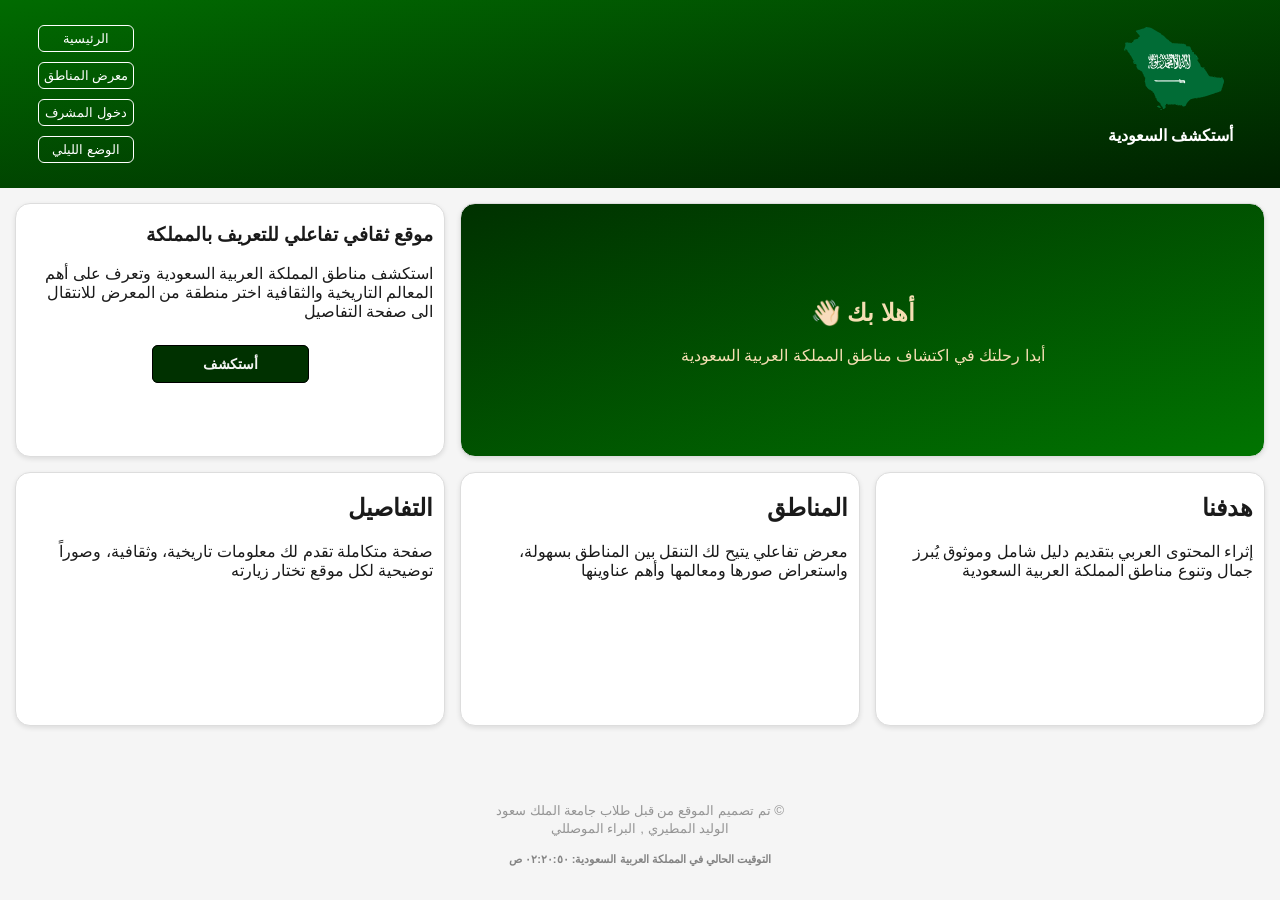
<file: index.html>
<!DOCTYPE html>
<html>
    <head>
        <meta charset="UTF-8">
        <title>أستكشف السعودية</title>
        <meta name="viewport" content="width=device-width, initial-scale=1.0">
        <link rel = "icon" href = "logo/logo.svg">
        <link rel="stylesheet" href="style.css">
    </head>

    <body>
        <header>
            <div id="inlinetop">
                <nav>
                    <a href="index.html">الرئيسية</a>
                    <a href="gallery.php">معرض المناطق</a>
                    <a href="loginPage.php">دخول المشرف</a>
                    <a id="theme-toggle">الوضع الليلي</a>

                </nav>
                <div id="logoTitle">
                    <img src="logo/logo.svg" alt="Saudi Arabia Map Logo" id="logo">
                    <p><b>أستكشف السعودية</b></p>
                </div>
            </div>
        </header>

        <main>

            <table id="tablehome">
                <tr>
                    <td class="tdata1">
                        <article class="homecard" id="card1">
                            <h3 class="articletitle">موقع ثقافي تفاعلي للتعريف بالمملكة</h3>
                            <p class="articlediscription">استكشف مناطق المملكة العربية السعودية وتعرف على أهم المعالم التاريخية والثقافية اختر منطقة من المعرض للانتقال الى صفحة التفاصيل</p>
                            <br>
                            <a href="gallery.php" id="letsdiscover">أستكشف</a>
                        </article>
                    </td>
                    <td colspan="2" class="tdata2">
                        <article class="homecard" id="card2">
                            <h1>👋🏻 أهلا بك</h1>
                            <p >أبدا رحلتك في اكتشاف مناطق المملكة العربية السعودية</p>
                        </article>
                    </td>
                </tr>
                <tr>
                    <td class="tdata3">
                        <article class="homecard card3">
                            <h2 class="articletitle">التفاصيل</h2>
                            <p class="articlediscription">صفحة متكاملة تقدم لك معلومات تاريخية، وثقافية، وصوراً توضيحية لكل موقع تختار زيارته</p>
                        </article>
                    </td>
                    <td class="tdata3">
                        <article class="homecard card3">
                            <h2 class="articletitle">المناطق</h2>
                            <p class="articlediscription">معرض تفاعلي يتيح لك التنقل بين المناطق بسهولة، واستعراض صورها ومعالمها وأهم عناوينها</p>
                        </article>
                    </td>
                    <td class="tdata3">
                        <article class="homecard card3">
                            <h2 class="articletitle">هدفنا</h2>
                            <p class="articlediscription">إثراء المحتوى العربي بتقديم دليل شامل وموثوق يُبرز جمال وتنوع مناطق المملكة العربية السعودية</p>
                        </article>
                    </td>
                </tr>
            </table>
        </main>
        
        <footer id="footerhome">
            <p><small>تم تصميم الموقع من قبل طلاب جامعة الملك سعود &copy;<br>الوليد المطيري , البراء الموصللي </small></p>
        </footer>
        <script src="scripts.js"></script>
    </body>
</html>
</file>
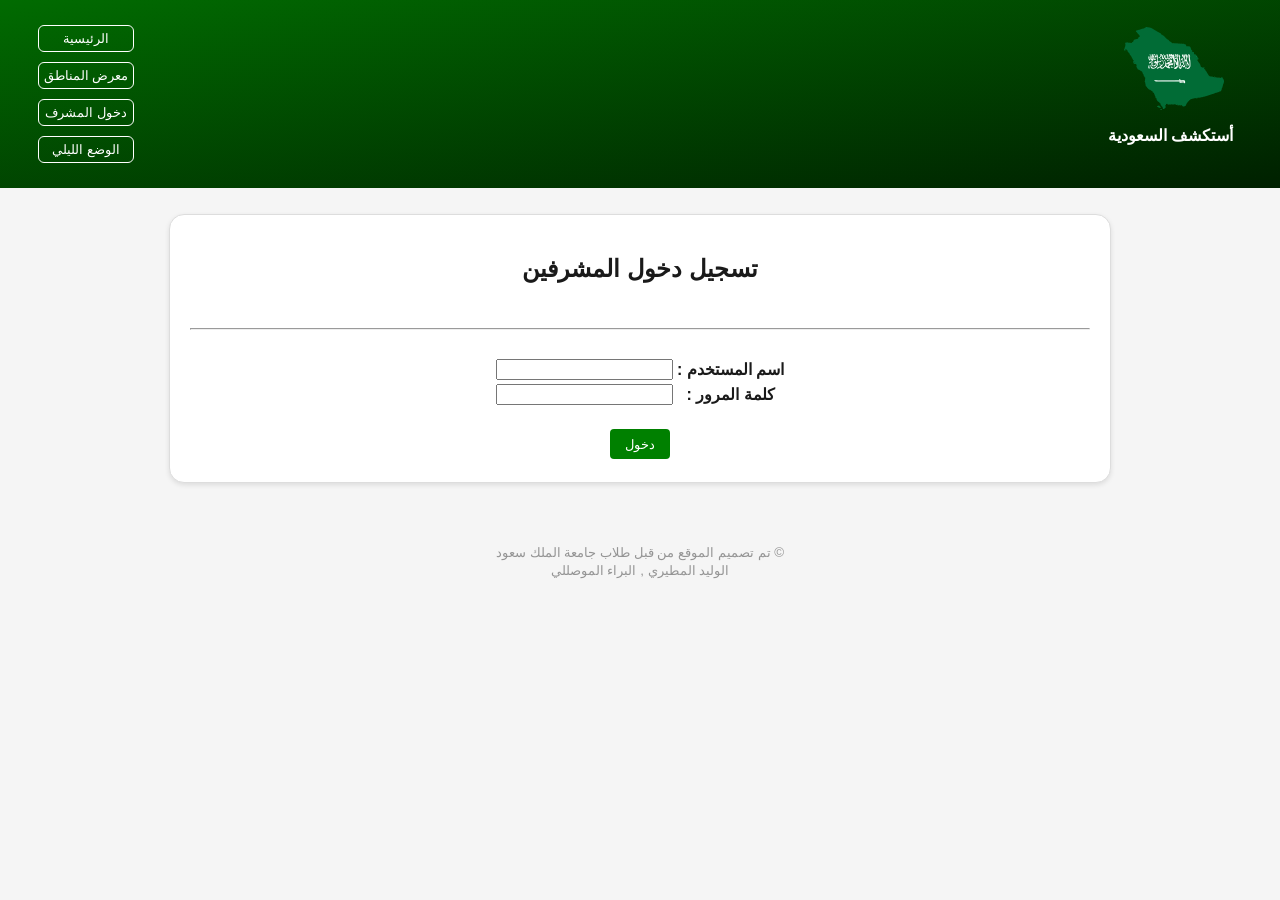
<file: login.html>
<!DOCTYPE html>
<html lang="en">
    <head>
        <meta charset="UTF-8">
        <title>أستكشف السعودية</title>
        <meta name="viewport" content="width=device-width, initial-scale=1.0">
        <link rel = "icon" href = "logo/logo.svg">
        <link rel="stylesheet" href="style.css">
    </head>
    <body>
        <header>
            <div id="inlinetop">
                <nav>
                    <a href="index.html">الرئيسية</a>
                    <a href="gallery.php">معرض المناطق</a>
                    <a href="login.html">دخول المشرف</a>
                    <a href="">الوضع الليلي</a>

                </nav>
                <div id="logoTitle">
                    <img src="logo/logo.svg" alt="Saudi Arabia Map Logo" id="logo">
                    <p><b>أستكشف السعودية</b></p>
                </div>
            </div>
        </header>



        <main>
            <div class="details-container loginbox">
                <form action="login.php" method="POST">
                    <h2>تسجيل دخول المشرفين</h2>
                    <p class="error">
                        <?php echo $_GET['error']; ?>
                    </p>
                    <br>
                    <hr>
                    <br>
                    <table id="loginTable">

                        <tr>
                            <th><label for="usern"><b>اسم المستخدم :</b></label></th>
                            <th><input name="username" type="text" id="usern"></th>
                        </tr>
                        <tr>
                            <th><label for="passw"><b>كلمة المرور :</b></label></th>
                            <th><input name="password" type="password" id="passw"></th>
                        </tr>
                        <tr><th colspan="2"><input type="submit" value="دخول" id="loginbtn"></th></tr>
                    </table>
                </form>
            </div>
        </main>


        <footer>
            <p><small>تم تصميم الموقع من قبل طلاب جامعة الملك سعود &copy;<br>الوليد المطيري , البراء الموصللي </small></p>
        </footer>
    </body>
</html>
</file>
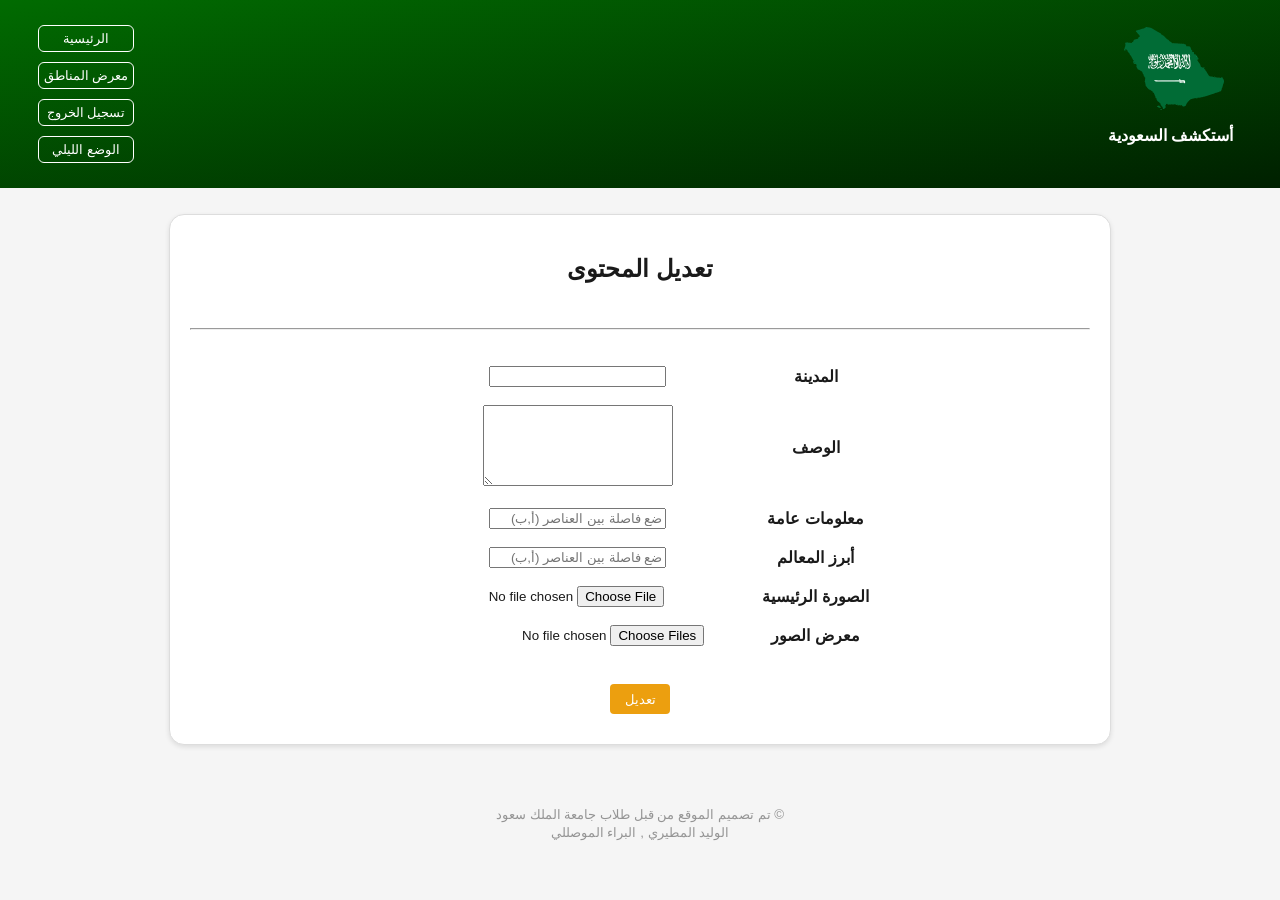
<file: updateContent.html>
<!DOCTYPE html>
<html lang="en">
    <head>
        <meta charset="UTF-8">
        <title>أستكشف السعودية</title>
        <meta name="viewport" content="width=device-width, initial-scale=1.0">
        <link rel = "icon" href = "logo/logo.svg">
        <link rel="stylesheet" href="style.css">
    </head>
    <body>
        <header>
            <div id="inlinetop">
                <nav>
                    <a href="index.html">الرئيسية</a>
                    <a href="gallary.php">معرض المناطق</a>
                    <a href="login.html">تسجيل الخروج</a>
                    <a href="">الوضع الليلي</a>

                </nav>
                <div id="logoTitle">
                    <img src="logo/logo.svg" alt="Saudi Arabia Map Logo" id="logo">
                    <p><b>أستكشف السعودية</b></p>
                </div>
            </div>
        </header>



        <main>
            <div class="details-container loginbox">
                <form action="" method="POST" enctype="multipart/form-data">
                    <h2>تعديل المحتوى</h2>
                    <br>
                    <hr>
                    <br>
                    <table id="loginTable" class="tableaddcontent">

                        <tr>
                            <th><label for="cityn"><b>المدينة</b></label></th>
                            <th><input name="cityname" type="text" id="cityn"></th>
                        </tr>
                        <tr>
                            <th><label for="passw"><b>الوصف</b></label></th>
                            <th><textarea rows="5" cols="21"></textarea></th>
                        </tr>
                        <tr>
                            <th><label for="ginfo"><b>معلومات عامة</b></label></th>
                            <th><input name="generalinfo" type="text" id="ginfo" placeholder="ضع فاصلة بين العناصر (أ,ب)"></th>
                        </tr>
                        <tr>
                            <th><label for="famousplac"><b>أبرز المعالم</b></label></th>
                            <th><input name="famousplaces" type="text" id="famousplac" placeholder="ضع فاصلة بين العناصر (أ,ب)"></th>
                        </tr>
                        <tr>
                            <th><label for="mainimg"><b>الصورة الرئيسية</b></label></th>
                            <th><input type="file" id="mainimg" name="mainimage" ></th>
                        </tr>
                        <tr>
                            <th><label for="gallarym"><b>معرض الصور</b></label></th>
                            <th><input type="file" id="gallarym" name="gallaryimages" multiple></th>
                        </tr>
                        <tr><th colspan="2"><input type="submit" value="تعديل" id="updatebtn"></th></tr>
                    </table>
                </form>
            </div>
        </main>


        <footer>
            <p><small>تم تصميم الموقع من قبل طلاب جامعة الملك سعود &copy;<br>الوليد المطيري , البراء الموصللي </small></p>
        </footer>
    </body>
</html>
</file>
<file: style.css>
:root {
  --bg-main: whitesmoke;
  --bg-card: #ffffff;
  --bg-table-header: rgba(220, 220, 220, 0.397);
  --text-primary: #1a1a1a;
  --text-gold: wheat;
  --text-secondary: #555555;
  --border-color: #dddddd;
  --shadow-color: rgba(0, 0, 0, 0.1);
  --green-details-bg: rgba(0, 128, 0, 0.144);
  --header-gradient: linear-gradient(to bottom right, rgb(1, 107, 1), rgb(0, 32, 0));
  --tdata2-gradient: linear-gradient(to bottom right, rgb(0, 49, 0), rgb(1, 116, 1));
}

body.dark-mode {
  --bg-main: #121212;
  --bg-card: #1e1e1e;
  --bg-table-header: #2a2a2a;
  --text-primary: #e0e0e0;
  --text-gold: wheat;
  --text-secondary: #b0b0b0;
  --border-color: #333333;
  --shadow-color: rgba(0, 0, 0, 0.5);
  --green-details-bg: rgba(1, 107, 1, 0.3);
  

  --header-gradient: linear-gradient(to bottom right, rgb(0, 60, 0), rgb(0, 15, 0));
  --tdata2-gradient: linear-gradient(to bottom right, rgb(0, 25, 0), rgb(0, 70, 0));
}



body {
  font-family: -apple-system, BlinkMacSystemFont, "Segoe UI", Roboto, "Helvetica Neue", Arial, sans-serif;
  margin: 0px;
  background-color: var(--bg-main);
  color: var(--text-primary);
  transition: background-color 0.3s ease, color 0.3s ease;
}

header {
  color: white;
  padding: 15px 15px;
  background-image: var(--header-gradient);
}

#inlinetop {
  display: flex;
  align-items: center;
  justify-content: space-between;
  width: 100%;
  box-sizing: border-box;
}

#logoTitle {
  padding-right: 2%;
}

#logoTitle img {
  max-width: 100px;
  width: 100%;
  display: block;
  margin: auto;
  height: auto;
  object-fit: contain;
}

#logoTitle p {
  padding-right: 7px;
}

nav {
  padding-left: 1%;
}

nav a {
  font-size: .8em;
  display: block;
  border: 1px solid white;
  border-radius: 6px;
  color: white;
  text-decoration: none;
  text-align: center;
  margin: 10px;
  padding: 5px;
  transition: background-color 0.2s, color 0.2s;
  cursor: pointer;
}



#letsdiscover {
  font-size: .9em;
  background-color: rgb(0, 49, 0);
  border: 1px solid black;
  border-radius: 6px;
  color: whitesmoke;
  text-decoration: none;
  text-align: center;
  margin: 10px;
  padding: 10px 50px;
  font-weight: bold;
}

nav a:hover {
  background-color: white;
  color: black;
}

.homecard {
  text-align: center;
}

#tablehome {
  border-spacing: 15px;
  margin: auto;
}

#tablehome td {
  border: 1px solid var(--border-color);
  width: 600px;
  height: 250px;
  background-color: var(--bg-card);
  border-radius: 15px;
  box-shadow: 0 2px 5px var(--shadow-color);
  color: var(--text-primary);
}

.tdata1 {
  height: 200px;
}

#card2{
    color: var(--text-gold);
}

.tdata2 {
  color: wheat;
  background-color: rgb(0, 49, 0);
  background-image: var(--tdata2-gradient);
  height: 200px;
}

.tdata1, .tdata2 {
  height: 450px;
}

.tdata3 {
  height: 200px;
}

.tdata1, .tdata3 {
  vertical-align: top;
}

.articlediscription, .articletitle {
  padding: 0px 10px;
  text-align: right;
}

footer p {
  margin-top: 60px;
  text-align: center;
  opacity: 60%;
  color: var(--text-secondary);
}

.cards-container a {
  text-decoration: none;
  color: var(--text-primary);
}

.cards-container {
  display: grid;
  grid-template-columns: repeat(3, 1fr); 
  gap: 20px; 
  direction: rtl; 
  margin: 0 auto;
  padding: 20px;
}

.card {
  background-color: var(--bg-card);
  border: 1px solid var(--border-color);
  border-radius: 8px;
  padding: 20px;
  box-shadow: 0 2px 5px var(--shadow-color);
  color: var(--text-primary);
}

@media (max-width: 968px) {
  .cards-container {
    grid-template-columns: 1fr;
  }
}

.card img{
  max-width: 1700px;
  width: 100%;
  display: block;
  margin: auto;
  height: auto;
  object-fit: contain;
  border-radius: 15px;
}


.details-container {
  max-width: 900px;
  background-color: var(--bg-card);
  border: 1px solid var(--border-color);
  box-shadow: 0 2px 5px var(--shadow-color);
  padding: 20px;
  margin: 2% auto auto auto;
  text-align: right;
  border-radius: 15px;
  color: var(--text-primary);
}

.details-container img {
  max-width: 900px;
  width: 100%;
  display: block;
  margin: auto;
  height: auto;
  object-fit: contain;
  border-radius: 15px;
}

.rtl-list {
  direction: rtl;
  text-align: right;
  padding-right: 20px;
  padding-left: 0;
}

.greendetails {
  background-color: var(--green-details-bg);
  padding: 5px 10px;
  border-radius: 10px;
  box-shadow: 0 2px 5px var(--shadow-color);
  border: 1px solid var(--border-color);
}

.descdetail {
  margin-right: 10px;
}

.gallery-grid {
  display: flex;
  gap: 15px; 
}

.img-box {
  flex: 1;
  height: 180px; 
  border-radius: 10px; 
  overflow: hidden;
}

.img-box img {
  width: 100%;
  height: 100%;
  object-fit: cover;
  display: block;
}

.loginbox {
  direction: rtl;
  text-align: center;
}

#loginTable {
  margin: auto;
}

#loginbtn {
  margin-top: 20px;
  width: 60px;
  height: 30px;
  background-color: green;
  color: white;
  border: none;
  border-radius: 4px;
  cursor: pointer;
}

.tablecontentP {
  background-color: transparent;
  direction: rtl;
  max-width: 1900px;
  border: 0px solid transparent;
  box-shadow: 0 0px 0px transparent;
}

.tablecontent {
  background-color: var(--bg-table-header);
  border-radius: 10px 10px 0px 0px;
  width: 100%;
  border-collapse: collapse;
}

.tablecontent th {
  border-bottom: solid var(--border-color) 1px;
  color: var(--text-primary);
}

.tablecontent td {
  border-bottom: solid var(--border-color) 1px;
  background-color: var(--bg-card);
  color: var(--text-primary);
}

.tablecontent th, .tablecontent td {
  padding-right: 10px;
  padding-top: 7px;
  padding-bottom: 7px;
}

.dashboarddescription {
  max-width: 100px;
}

.actions {
  align-items: center;
  text-align: center;
}

.editdash {
  display: inline;
  background-color: rgb(255, 170, 12);
  padding: 5px;
  border-radius: 5px;
  font-weight: bold;
  color: white;
  cursor: pointer;
}

.deletedash {
  display: inline;
  background-color: rgb(255, 53, 53);
  padding: 5px;
  border-radius: 5px;
  font-weight: bold;
  color: white;
  cursor: pointer;
}

@media (max-width: 411px) {
  .editdash {
    display: block;
    padding: 1px;
    margin-left: 10px;
  }

  .deletedash {
    margin-top: 10px;
    margin-left: 10px;
    display: block;
    padding: 1px;
  }
}

.addcontentbtn {
  display: block;
  background-color: rgb(66, 158, 243);
  color: white;
  padding: 10px 50px;
  margin-bottom: 30px;
  width: fit-content;
  font-weight: bold;
  border-radius: 10px;
  cursor: pointer;
}

#mainimg, #gallerym {
  padding-right: 80px;
}

.tableaddcontent th, .tableaddcontent td {
  padding: 8px;
}

#updatebtn {
  margin-top: 20px;
  width: 60px;
  height: 30px;
  background-color: rgb(236, 159, 15);
  color: white;
  border: none;
  border-radius: 4px;
  cursor: pointer;
}
</file>
